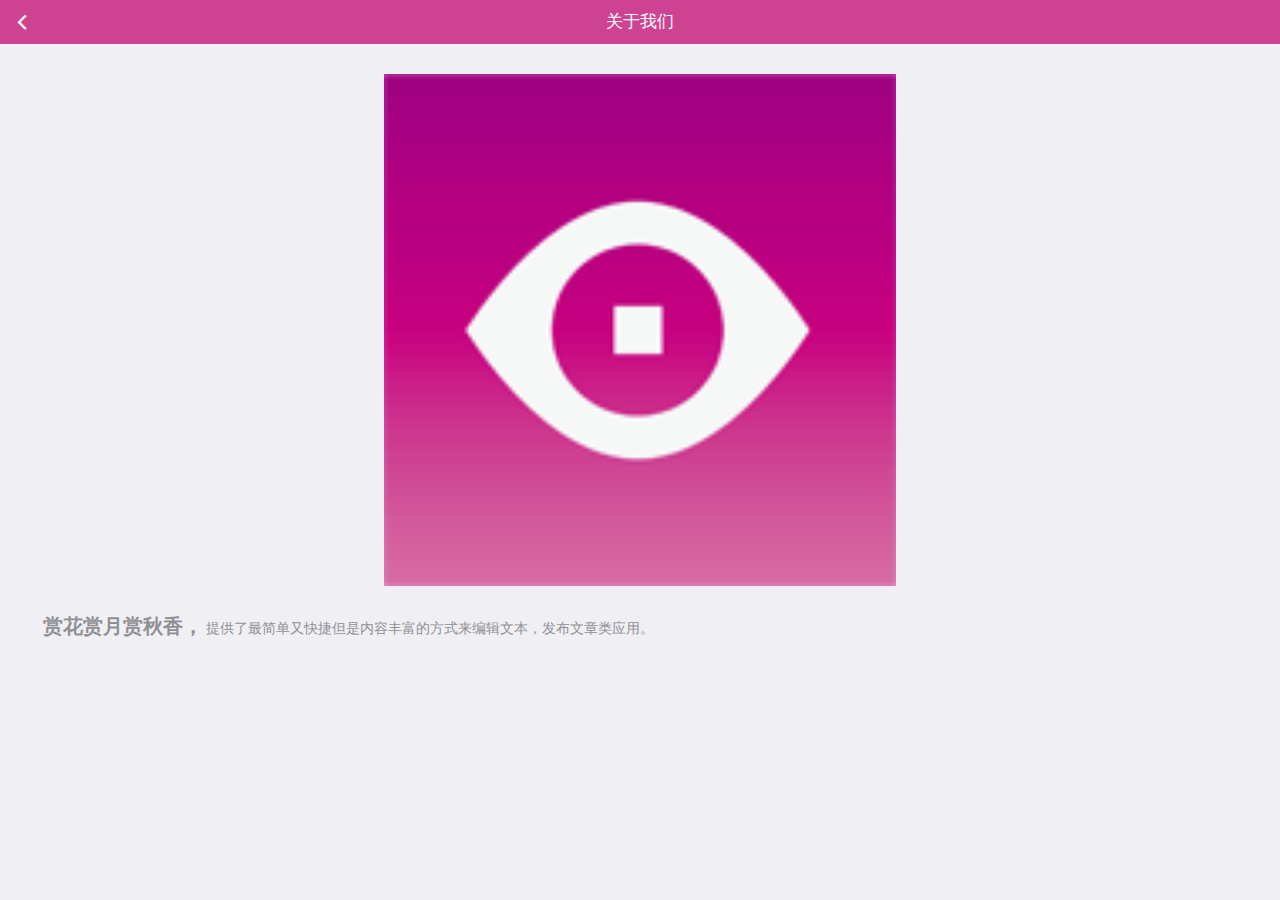
<file: about.html>
<!doctype html>
<html>

	<head>
		<meta charset="UTF-8">
		<title>关于我们</title>
		<meta name="viewport" content="width=device-width,initial-scale=1,minimum-scale=1,maximum-scale=1,user-scalable=no" />
	<link rel="stylesheet" href="Public/plugins/mui/css/mui.min.css" />
	<link rel="stylesheet" href="default/css/css/style.css" />
		<style type="text/css">
			.logo{margin: 30px auto; display: block;}
			.content{padding: 0 15px;}
			.content p{text-indent: 2em;}
		</style>
	</head>

	<body>
		
		<header class="mui-bar mui-bar-nav">
		    <a class="mui-action-back mui-icon mui-icon-left-nav mui-pull-left"></a>
		    <h1 class="mui-title">关于我们</h1>
		</header>
		<div class="mui-content">
		    <img src="[data-uri]" width="40%" class="radius-6 logo" alt="" />
		    <div class="content">
		    	<p><span class="base-color" style="font-weight: bold; font-size: 2rem; margin-right: 3px;">赏花赏月赏秋香，</span>提供了最简单又快捷但是内容丰富的方式来编辑文本，发布文章类应用。</p>
		    </div>
		</div>
		
	<script src="Public/plugins/mui/js/mui.min.js"></script>
		<script type="text/javascript">
			mui.init()
		</script>
	</body>

</html>
</file>
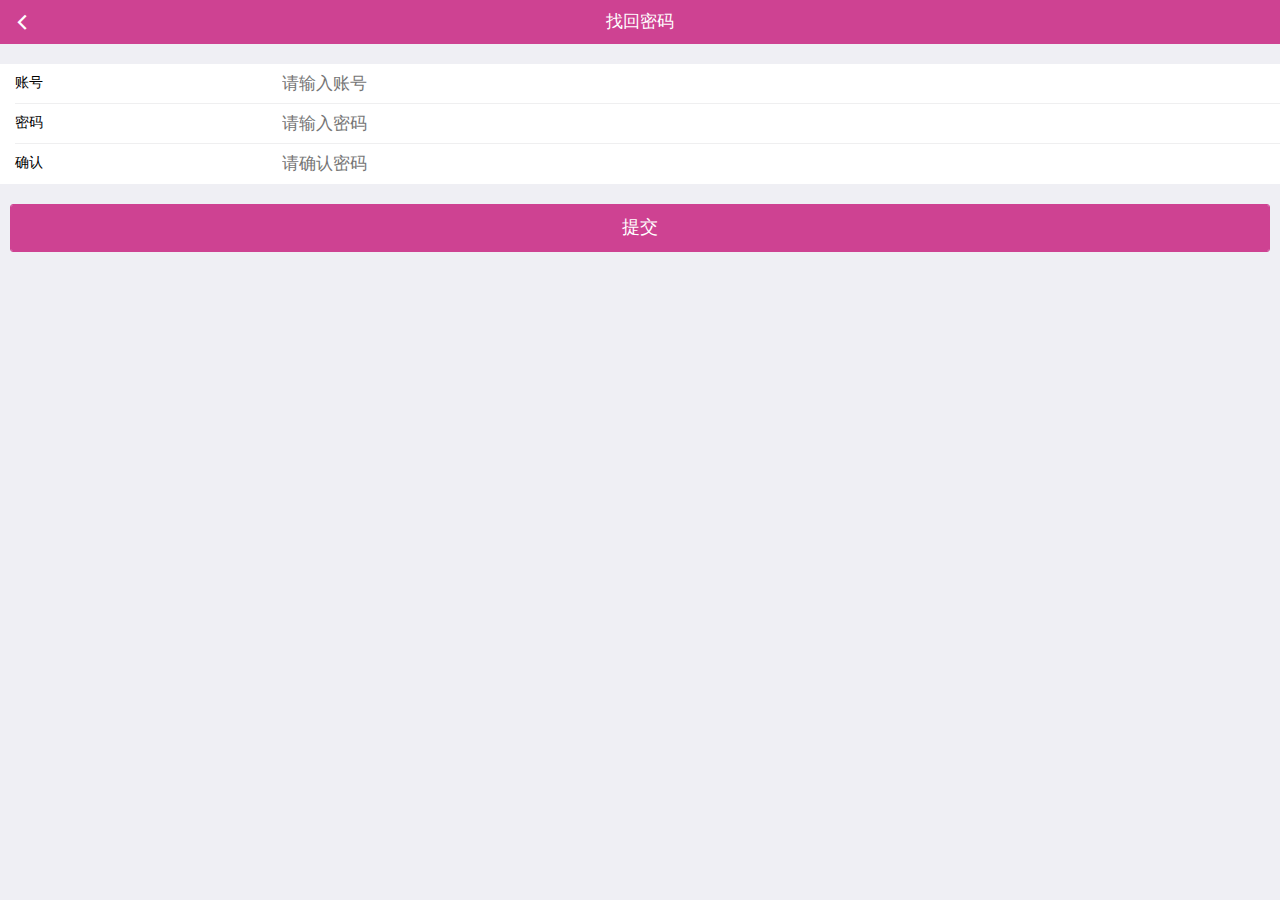
<file: forget_password.html>
<!DOCTYPE html>
<html class="ui-page-login">

	<head>
		<meta charset="utf-8">
		<meta name="viewport" content="width=device-width,initial-scale=1,minimum-scale=1,maximum-scale=1,user-scalable=no" />
		<title>忘记密码</title>
		<link href="Public/plugins/mui/css/mui.min.css" rel="stylesheet" />
		<link rel="stylesheet" type="text/css" href="default/css/css/style.css"/>
	</head>

	<body>
		<header class="mui-bar mui-bar-nav">
			<a class="mui-action-back mui-icon mui-icon-left-nav mui-pull-left"></a>
			<h1 class="mui-title">找回密码</h1>
		</header>
		<div class="mui-content">
			<form class="mui-input-group mt20">
				<div class="mui-input-row">
					<label>账号</label>
					<input required type="text" class="mui-input-clear mui-input" placeholder="请输入账号">
				</div>
				<div class="mui-input-row">
					<label>密码</label>
					<input required type="password" class="mui-input-clear mui-input" placeholder="请输入密码">
				</div>
				<div class="mui-input-row">
					<label>确认</label>
					<input required type="password" class="mui-input-clear mui-input" placeholder="请确认密码">
				</div>
			</form>
			<div class="mui-content-padded mt20">
				<button class="mui-btn mui-btn-block btn-base">提交</button>
			</div>
		</div>
		<script src="Public/plugins/mui/js/mui.min.js"></script>
		<script src="Public/plugins/vue/vue.min-1.0.28.js"></script>
		<script>
			mui.init();
		</script>
	</body>

</html>
</file>
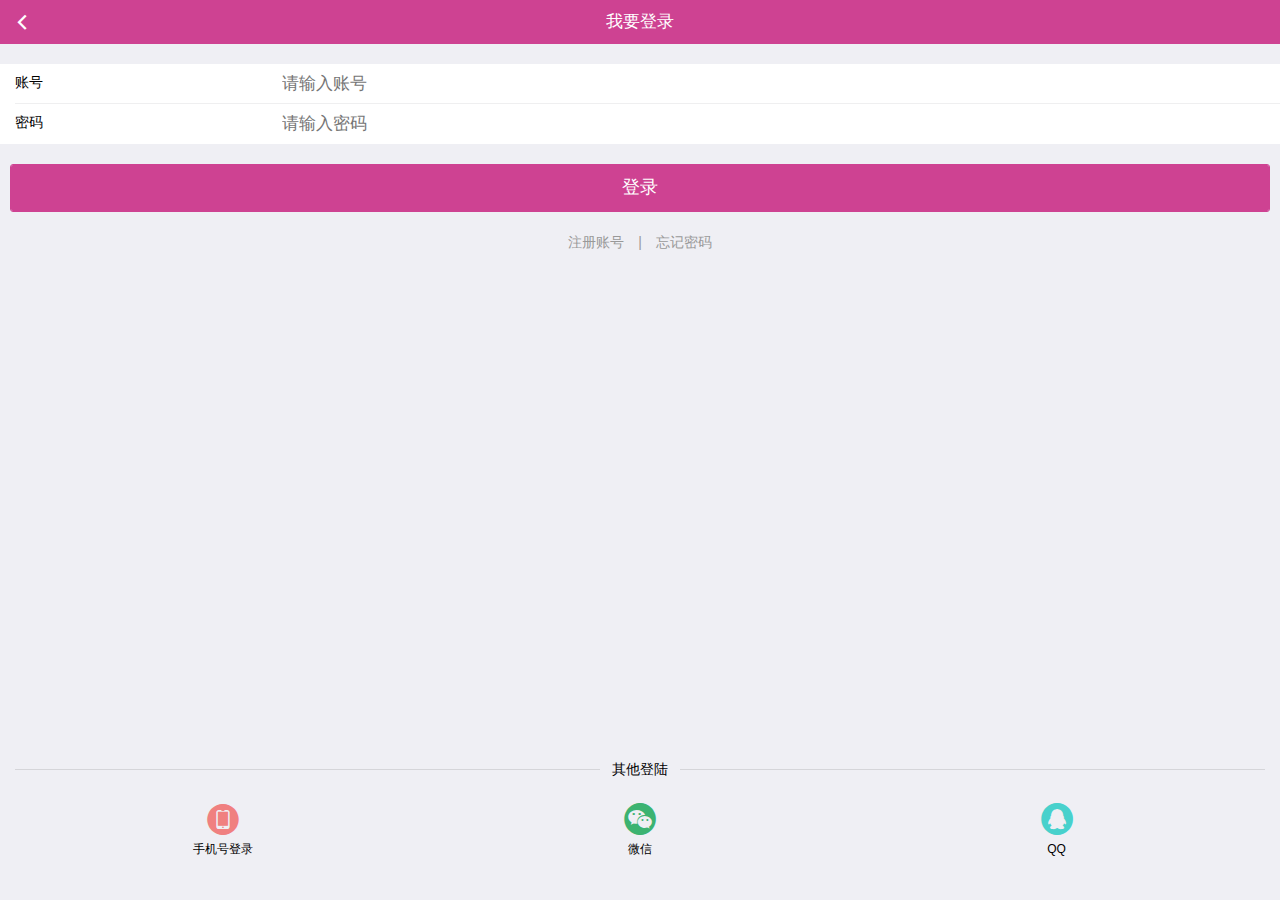
<file: login.html>
<!DOCTYPE html>
<html class="ui-page-login">

	<head>
		<meta charset="utf-8">
		<meta name="viewport" content="width=device-width,initial-scale=1,minimum-scale=1,maximum-scale=1,user-scalable=no" />
		<title>我要登录</title>
		<link href="Public/plugins/mui/css/mui.min.css" rel="stylesheet" />
		<link rel="stylesheet" type="text/css" href="default/css/css/style.css" />
		<link rel="stylesheet" href="default/iconfont/iconfont.css" />
		<link rel="stylesheet" type="text/css" href="default/css/css/login.css"/>
	</head>

	<body>
		<header class="mui-bar mui-bar-nav">
			<a class="mui-action-back mui-icon mui-icon-left-nav mui-pull-left"></a>
			<h1 class="mui-title">我要登录</h1>
		</header>
		<div class="mui-content">
			<form id='login-form' class="mui-input-group mt20">
				<div class="mui-input-row">
					<label>账号</label>
					<input required type="text" v-model="userName" class="mui-input-clear mui-input" placeholder="请输入账号">
				</div>
				<div class="mui-input-row">
					<label>密码</label>
					<input required type="password" v-model="userPwd" class="mui-input-clear mui-input" placeholder="请输入密码">
				</div>
			</form>
			<div class="mui-content-padded mt20">
				<button class="mui-btn mui-btn-block btn-base " @click="goLogin() | debounce 0" :disabled="loading"><i class=" mui-spinner" v-show="loading" v-cloak></i>登录</button>
				<div class="mui-text-center mt20">
					<a href="reg.html">注册账号</a> <span>|</span>
					<a href="forget_password.html">忘记密码</a>
					
				</div>
			</div>

			<div class="other-login">
				<div class="break-line"><span>其他登陆</span></div>
				<div class="mui-clearfix type mui-text-center">
					<div class="mui-pull-left">
						<div><i class="iconfont icon-shouji-daiyuankuang phone"></i></div>
						<div class="size12">手机号登录</div>
					</div>
					<div class="mui-pull-left">
						<div> <i class="iconfont icon-weixin--lvyuandi wechat"></i></div>
						<div class="size12">微信</div>
					</div>
					<div class="mui-pull-left">
						<div> <i class="iconfont icon-qq-circle qq"></i></div>
						<div class="size12">QQ</div>
					</div>
				</div>
			</div>

		</div>
		<script src="Public/plugins/mui/js/mui.min.js"></script>
		<script src="Public/js/config.js"></script>
		<script src="Public/plugins/vue/vue.min-1.0.28.js"></script>
		<script src="Public/js/mui.tools.js"></script>
		<script src="default/js/login/login.js"></script>
	</body>

</html>
</file>
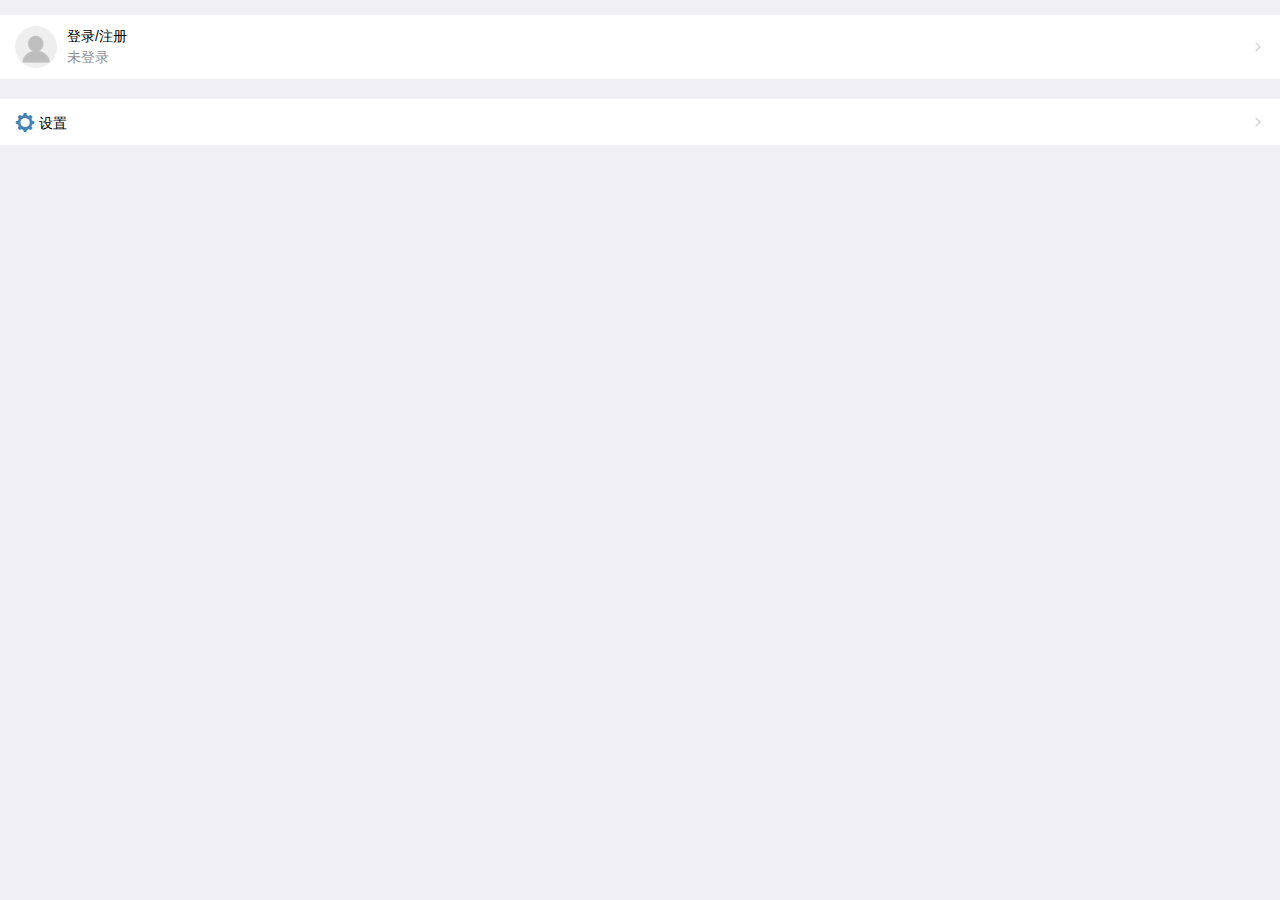
<file: personal.html>
<!DOCTYPE html>
<html>

	<head>
		<meta charset="utf-8">
		<title>我的</title>
		<meta name="viewport" content="width=device-width, initial-scale=1,maximum-scale=1,user-scalable=no">
		<meta name="apple-mobile-web-app-capable" content="yes">
		<meta name="apple-mobile-web-app-status-bar-style" content="black">
		<link rel="stylesheet" href="Public/plugins/mui/css/mui.min.css">
		<link rel="stylesheet" href="default/iconfont/iconfont.css" />
		<link rel="stylesheet" type="text/css" href="default/css/css/style.css" />
		<script src="Public/plugins/vue/vue.min-1.0.28.js"></script>
	</head>

	<body>
		<!--<header class="mui-bar mui-bar-nav">
			<a class="mui-action-back mui-icon mui-icon-left-nav mui-pull-left"></a>
			<h1 class="mui-title">我的</h1>
		</header>-->
		<div class="mui-content">
			<!--未登录-->
			<ul class="mui-table-view mui-table-view-chevron user-login">
				<li class="mui-table-view-cell mui-media">

					<a class="mui-navigate-right"  :href="href">
						<img class="mui-media-object mui-pull-left head-img" id="head-img" :src="image" />
						<div class="mui-media-body">
							{{nick}}
							<p class="mui-ellipsis" v-text="uid"></p>
						</div>
					</a>
				</li>
			</ul>




			<!--
            	<ul class="mui-table-view mt20">
		        <li class="mui-table-view-cell">
		            <a class="mui-navigate-right">
		            <i class="iconfont icon-qianbao1" style="color: skyblue"></i>    钱包
		            </a>
		        </li>
			</ul>
            -->
			<ul class="mui-table-view mt20">
				<li class="mui-table-view-cell">
					<a class="mui-navigate-right" href="setting.html">
						<i class="iconfont icon-shezhi steelblue size20" style="position: relative;top: 2px;"></i> 设置
					</a>
				</li>
			</ul>

		</div>

		<script src="Public/plugins/mui/js/mui.min.js"></script>
		<script src="Public/js/mui.tools.js"></script>
		<script src="Public/js/config.js"></script>
		<script src="default/js/personal/personal.js"></script>
	</body>

</html>
</file>
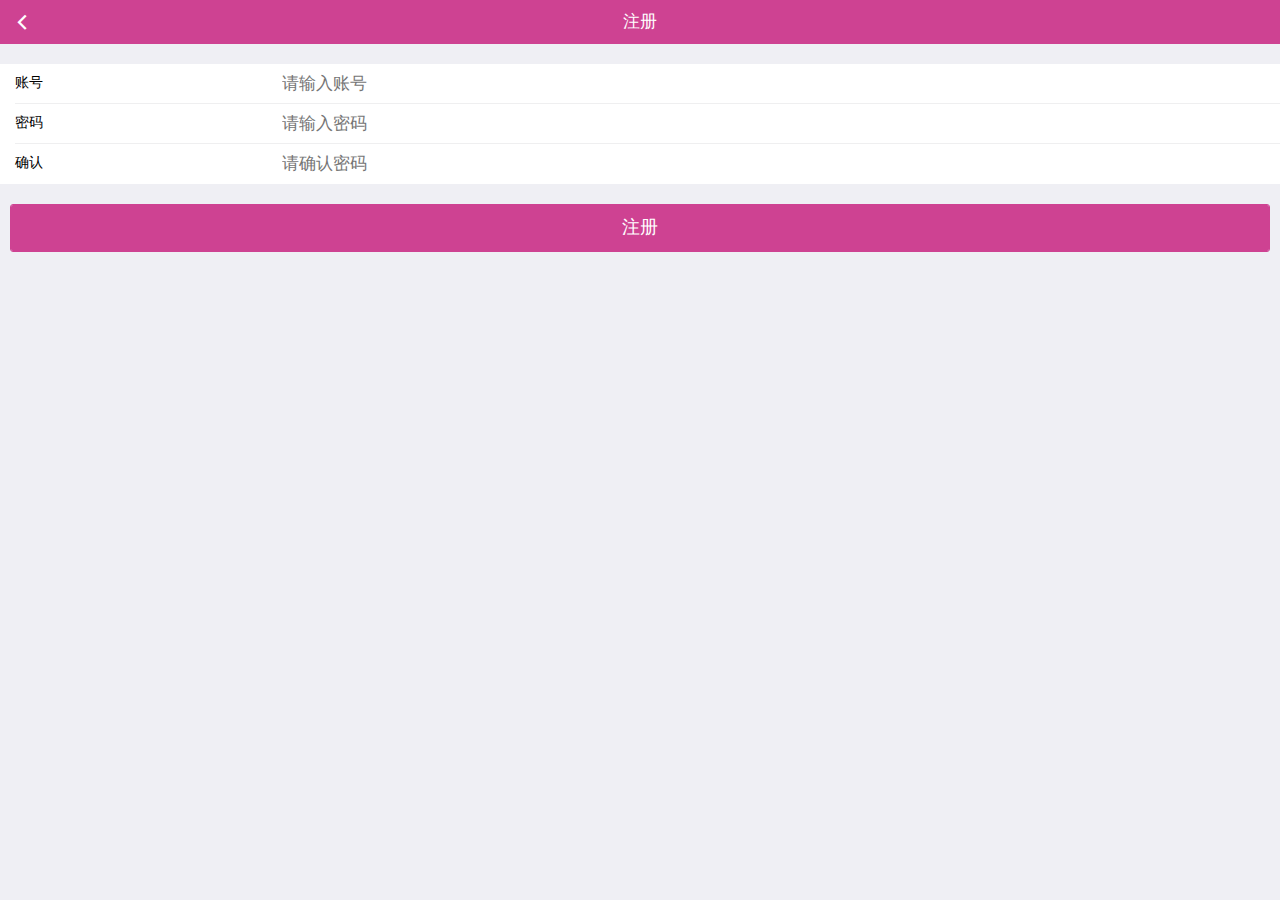
<file: reg.html>
<!DOCTYPE html>
<html class="ui-page-login">

	<head>
		<meta charset="utf-8">
		<meta name="viewport" content="width=device-width,initial-scale=1,minimum-scale=1,maximum-scale=1,user-scalable=no" />
		<title>注册</title>
		<link href="Public/plugins/mui/css/mui.min.css" rel="stylesheet" />
		<link rel="stylesheet" type="text/css" href="default/css/css/style.css" />
	</head>
</style>
	<body>
		<header class="mui-bar mui-bar-nav">
			<a class="mui-action-back mui-icon mui-icon-left-nav mui-pull-left"></a>
			<h1 class="mui-title">注册</h1>
		</header>
		<div class="mui-content">
			<form class="mui-input-group mt20">
				<div class="mui-input-row">
					<label>账号</label>
					<input required type="text" v-model="userName" class="mui-input-clear mui-input" placeholder="请输入账号">
				</div>
				<div class="mui-input-row">
					<label>密码</label>
					<input required type="password" v-model="userPwd" class="mui-input-clear mui-input" placeholder="请输入密码">
				</div>
				<div class="mui-input-row">
					<label>确认</label>
					<input required type="password" v-model="userPwdAgain" class="mui-input-clear mui-input" placeholder="请确认密码">
				</div>
			</form>
			<div class="mui-content-padded mt20">
				<button class="mui-btn mui-btn-block btn-base" @click="goRegister() | debounce 0" :disabled="loading"><i class=" mui-spinner" v-show="loading" v-cloak></i>注册</button>
			</div>
		</div>
		<script src="Public/plugins/mui/js/mui.min.js"></script>
		<script src="Public/js/config.js"></script>
		<script src="Public/plugins/vue/vue.min-1.0.28.js"></script>
		<script src="default/js/reg/reg.js"></script>
	</body>

</html>
</file>
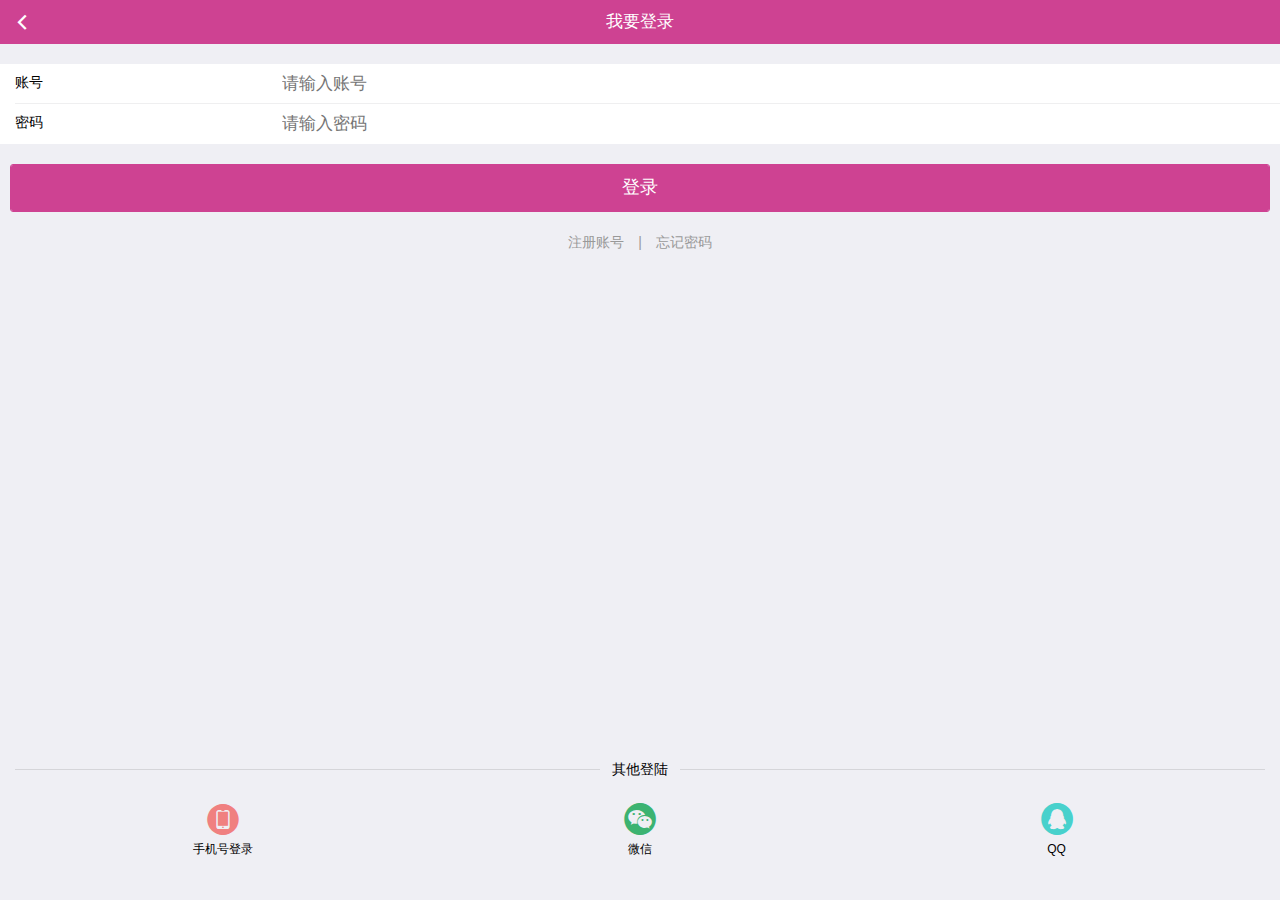
<file: userinfo.html>
<!DOCTYPE html>
<html>

	<head>
		<meta charset="utf-8">
		<title>个人信息</title>
		<meta name="viewport" content="width=device-width, initial-scale=1,maximum-scale=1,user-scalable=no">
		<meta name="apple-mobile-web-app-capable" content="yes">
		<meta name="apple-mobile-web-app-status-bar-style" content="black">
		<link rel="stylesheet" href="Public/plugins/mui/css/mui.min.css">
		<link rel="stylesheet" type="text/css" href="default/css/css/style.css" />
		<link rel="stylesheet" href="default/iconfont/iconfont.css" />
		<link rel="stylesheet" type="text/css" href="Public/plugins/cropper/cropper.css" />
		<style type="text/css">
			html,body,.mui-content,.cropper-wrapper{height: 100%;}
			.cropper-toolbar{position: fixed;bottom: 0;display:flex;flex-direction: row; justify-content: space-between; padding: 5px 15px; width: 100%;background-color: #333;}
		</style>
	</head>
	<body>
		<header class="mui-bar mui-bar-nav">
			<a class="mui-action-back mui-icon mui-icon-left-nav mui-pull-left"></a>
			<a class="mui-btn mui-btn-link mui-pull-right" v-cloak v-show="!isOS" @click="goUpimage() | debounce 0">完成</a>
			<h1 class="mui-title">个人信息</h1>
		</header>
		<div class="mui-content">
			<ul class="mui-table-view mt20" v-show="isCropper">
				<li class="mui-table-view-cell">
					<a class="mui-navigate-right lineh42" @click="upimage() | debounce 0">
						<span>头像</span>
						<span class="mui-pull-right mr20 lineh0"><img :src="image" class="mui-media-object"></span>
					</a>
				</li>
				<li class="mui-table-view-cell">
					<a class="mui-navigate-right">
						昵称
						<span class="mui-pull-right mr20" v-text="nick"></span>
					</a>
				</li>
				<li class="mui-table-view-cell">
					会员号

					<span class="mui-pull-right mr20" v-text="uid"></span>

				</li>
				<li class="mui-table-view-cell">
					<a class="mui-navigate-right">
						手机号
						<span class="mui-pull-right mr20" v-text="phone"></span>
					</a>
				</li>
			</ul>
			<ul class="mui-table-view mt20" v-show="isCropper">
				<li class="mui-table-view-cell">
					<a class="mui-navigate-right">
						性别
						<span class="mui-pull-right mr20" v-text="sex"></span>
					</a>
				</li>
				<li class="mui-table-view-cell">
					<a class="mui-navigate-right">
						个性签名
						<span class="mui-pull-right mr20 mui-ellipsis" v-text="sign" style="width: 64%;"></span>
					</a>
				</li>
			</ul>
			
			<!--退出登录-->
			<ul class="mui-table-view mt20 loginout-wrapper" v-show="isCropper">
	            <li class="mui-table-view-cell loginout">
	                退出
	            </li>
	        </ul>
			
			<!--裁图-->
			<div class="cropper-wrapper" v-cloak v-show="!isCropper">
				<img src="" class="cropper-img" />
			</div>
			<div class="cropper-toolbar" v-cloak v-show="!isCropper && isOS">
				<button class="mui-btn btn-cancel" @click="cancelUp() | debounce 0">取消</button>
				<button class="mui-btn btn-base" @click="goUpimage() | debounce 0">完成</button>
			</div>
		</div>
		<script src="Public/plugins/jquery/jquery.min.js"></script>
		<script src="Public/plugins/mui/js/mui.min.js"></script>
		<script src="Public/js/config.js"></script>
		<script src="Public/js/mui.tools.js"></script>
		<script src="Public/plugins/vue/vue.min-1.0.28.js"></script>
		<script src="Public/plugins/cropper/cropper.js"></script>
		<script src="default/js/userinfo/userinfo.js"></script>
	</body>
</html>
</file>
<file: default/css/css/style.css>
html{font-size:62.5%}html body{font-family:"Microsoft YaHei","SimSun",Verdana,Arial,Helvetica,sans-serif;font-size:1.4rem}.mt20{margin-top:20px}.mb20{margin-bottom:20px}.mr20{margin-right:20px}.lineh0{line-height:0}.lineh42{line-height:42px}.theme-color{color:#CE4292}.white-color{color:#fff}.black-color{color:#333}.dark-gray{color:#666}.light-gray{color:#999}.phone-color{color:#f08080}.wechat-color{color:#3cb371}.qq-color{color:#48d1cc}.cancel{color:#929292}.steelblue{color:#4682b4}.transparent-bg{background-color:transparent}.btn-base{color:#fff;background-color:#CE4292;border:1px solid #CE4292}.btn-cancel{color:#fff;background-color:#929292;border:1px solid #929292}.size10{font-size:1rem}.size12{font-size:1.2rem}.size14{font-size:1.4rem}.size16{font-size:1.6rem}.size18{font-size:1.8rem}.size20{font-size:2rem}.size22{font-size:2.2rem}[v-cloak]{display:none}header{background-color:#CE4292 !important;box-shadow:none !important}header h1,header a,header button{color:#fff !important}.mui-bar-tab .mui-tab-item.mui-active{color:#CE4292}.mui-bar{box-shadow:none}.mui-card{box-shadow:none;margin:10px 0}.mui-card-header::after,.mui-card-header::before,.mui-card-footer::after,.mui-card-footer::before,.mui-table-view::after,.mui-table-view::before,.mui-input-group::after,.mui-input-group::before,.mui-input-row:last-child::after,.mui-input-row:last-child::before{height:0}.mui-input-group label{width:22%}.mui-input-row label ~ input,.mui-input-row label ~ select,.mui-input-row label ~ textarea{width:78%}.mui-btn-block{padding:10px 0}.mui-grid-view.mui-grid-9{background-color:transparent;border-top:none;border-left:none}.mui-grid-view.mui-grid-9 .mui-table-view-cell{border-right:none;border-bottom:none}
/*# sourceMappingURL=style.css.map */
</file>
<file: default/iconfont/iconfont.css>
@font-face {font-family: "iconfont";
  src: url('iconfont.eot?t=1501235249904'); /* IE9*/
  src: url('iconfont.eot?t=1501235249904#iefix') format('embedded-opentype'), /* IE6-IE8 */
  url('iconfont.woff?t=1501235249904') format('woff'), /* chrome, firefox */
  url('iconfont.ttf?t=1501235249904') format('truetype'), /* chrome, firefox, opera, Safari, Android, iOS 4.2+*/
  url('iconfont.svg?t=1501235249904#iconfont') format('svg'); /* iOS 4.1- */
}

.iconfont {
  font-family:"iconfont" !important;
  font-size:16px;
  font-style:normal;
  -webkit-font-smoothing: antialiased;
  -moz-osx-font-smoothing: grayscale;
}

.icon-dianhua:before { content: "\e616"; }

.icon-home:before { content: "\e60c"; }

.icon-qq:before { content: "\e618"; }

.icon-image:before { content: "\e62c"; }

.icon-shanchu:before { content: "\e7c5"; }

.icon-pinglun:before { content: "\e602"; }

.icon-weixin:before { content: "\e734"; }

.icon-release:before { content: "\e720"; }

.icon-camera:before { content: "\e620"; }

.icon-dengdai1:before { content: "\e749"; }

.icon-dingwei:before { content: "\e60a"; }

.icon-plus:before { content: "\e629"; }

.icon-2:before { content: "\e604"; }

.icon-close1:before { content: "\e613"; }

.icon-qq-circle:before { content: "\e609"; }

.icon-qianbao1:before { content: "\e62a"; }

.icon-huodong:before { content: "\e69b"; }

.icon-hbiaoqian:before { content: "\e681"; }

.icon-zuosuojin2:before { content: "\e68d"; }

.icon-yirenzheng:before { content: "\e67c"; }

.icon-1-copy:before { content: "\e62d"; }

.icon-camera1:before { content: "\e65c"; }

.icon-weirenzheng:before { content: "\e64e"; }

.icon-yirenzheng1:before { content: "\e69e"; }

.icon-shezhi:before { content: "\e631"; }

.icon-renwutouxiang:before { content: "\e60e"; }

.icon-plus1:before { content: "\e77e"; }

.icon-xiangji:before { content: "\e623"; }

.icon-shouji-daiyuankuang:before { content: "\e61e"; }

.icon-youxuliebiao:before { content: "\e69c"; }

.icon-personal-center:before { content: "\e60b"; }

.icon-weixinzhifu:before { content: "\e796"; }

.icon-weixin--lvyuandi:before { content: "\e612"; }
</file>
<file: default/css/css/login.css>
.mui-text-center a,.mui-text-center span{color:#999}.mui-text-center span{margin:0 10px}.other-login{position:absolute;bottom:40px;width:100%;padding:0 15px}.other-login .break-line{text-align:center;position:relative}.other-login .break-line::after{content:"";height:1px;position:absolute;left:0;width:100%;background-color:#999;transform:scaleY(.3);z-index:1}.other-login .break-line span{display:inline-block;background-color:#efeff4;position:absolute;top:-10px;z-index:2;width:80px;margin-left:-40px}.other-login .type{margin-top:40px}.other-login .type .mui-pull-left{width:33.33%}.other-login .type .iconfont{font-size:3.6rem}.other-login .type .iconfont.phone{color:#f08080}.other-login .type .iconfont.wechat{color:#3cb371}.other-login .type .iconfont.qq{color:#48d1cc}
/*# sourceMappingURL=login.css.map */
</file>
<file: Public/plugins/cropper/cropper.css>
/*!
 * Cropper v0.9.2
 * https://github.com/fengyuanchen/cropper
 *
 * Copyright (c) 2014-2015 Fengyuan Chen and contributors
 * Released under the MIT license
 *
 * Date: 2015-04-18T04:35:01.500Z
 */
.cropper-container {
  position: relative;
  overflow: hidden;
  -webkit-user-select: none;
     -moz-user-select: none;
      -ms-user-select: none;
          user-select: none;

  -webkit-tap-highlight-color: transparent;
  -webkit-touch-callout: none;
}
.cropper-container img {
  display: block;
  width: 100%;
  min-width: 0 !important;
  max-width: none !important;
  height: 100%;
  min-height: 0 !important;
  max-height: none !important;

  image-orientation: 0deg !important;
}
.cropper-canvas,
.cropper-drag-box,
.cropper-crop-box,
.cropper-modal {
  position: absolute;
  top: 0;
  right: 0;
  bottom: 0;
  left: 0;
}
.cropper-drag-box {
  background-color: #fff;
  filter: alpha(opacity=0);
  opacity: 0;
}
.cropper-modal {
  background-color: #000;
  filter: alpha(opacity=50);
  opacity: .5;
}
.cropper-view-box {
  display: block;
  width: 100%;
  height: 100%;
  overflow: hidden;
  outline: 1px solid #69f;
  outline-color: rgba(102, 153, 255, .75);
}
.cropper-dashed {
  position: absolute;
  display: block;
  filter: alpha(opacity=50);
  border: 0 dashed #fff;
  opacity: .5;
}
.cropper-dashed.dashed-h {
  top: 33.33333333%;
  left: 0;
  width: 100%;
  height: 33.33333333%;
  border-top-width: 1px;
  border-bottom-width: 1px;
}
.cropper-dashed.dashed-v {
  top: 0;
  left: 33.33333333%;
  width: 33.33333333%;
  height: 100%;
  border-right-width: 1px;
  border-left-width: 1px;
}
.cropper-face,
.cropper-line,
.cropper-point {
  position: absolute;
  display: block;
  width: 100%;
  height: 100%;
  filter: alpha(opacity=10);
  opacity: .1;
}
.cropper-face {
  top: 0;
  left: 0;
  cursor: move;
  background-color: #fff;
}
.cropper-line {
  background-color: #69f;
}
.cropper-line.line-e {
  top: 0;
  right: -3px;
  width: 5px;
  cursor: e-resize;
}
.cropper-line.line-n {
  top: -3px;
  left: 0;
  height: 5px;
  cursor: n-resize;
}
.cropper-line.line-w {
  top: 0;
  left: -3px;
  width: 5px;
  cursor: w-resize;
}
.cropper-line.line-s {
  bottom: -3px;
  left: 0;
  height: 5px;
  cursor: s-resize;
}
.cropper-point {
  width: 5px;
  height: 5px;
  background-color: #69f;
  filter: alpha(opacity=75);
  opacity: .75;
}
.cropper-point.point-e {
  top: 50%;
  right: -3px;
  margin-top: -3px;
  cursor: e-resize;
}
.cropper-point.point-n {
  top: -3px;
  left: 50%;
  margin-left: -3px;
  cursor: n-resize;
}
.cropper-point.point-w {
  top: 50%;
  left: -3px;
  margin-top: -3px;
  cursor: w-resize;
}
.cropper-point.point-s {
  bottom: -3px;
  left: 50%;
  margin-left: -3px;
  cursor: s-resize;
}
.cropper-point.point-ne {
  top: -3px;
  right: -3px;
  cursor: ne-resize;
}
.cropper-point.point-nw {
  top: -3px;
  left: -3px;
  cursor: nw-resize;
}
.cropper-point.point-sw {
  bottom: -3px;
  left: -3px;
  cursor: sw-resize;
}
.cropper-point.point-se {
  right: -3px;
  bottom: -3px;
  width: 20px;
  height: 20px;
  cursor: se-resize;
  filter: alpha(opacity=100);
  opacity: 1;
}
.cropper-point.point-se:before {
  position: absolute;
  right: -50%;
  bottom: -50%;
  display: block;
  width: 200%;
  height: 200%;
  content: " ";
  background-color: #69f;
  filter: alpha(opacity=0);
  opacity: 0;
}
@media (min-width: 768px) {
  .cropper-point.point-se {
    width: 15px;
    height: 15px;
  }
}
@media (min-width: 992px) {
  .cropper-point.point-se {
    width: 10px;
    height: 10px;
  }
}
@media (min-width: 1200px) {
  .cropper-point.point-se {
    width: 5px;
    height: 5px;
    filter: alpha(opacity=75);
    opacity: .75;
  }
}
.cropper-bg {
  background-image: url("[data-uri]");
}
.cropper-invisible {
  filter: alpha(opacity=0);
  opacity: 0;
}
.cropper-hide {
  position: fixed;
  top: 0;
  left: 0;
  z-index: -1;
  width: auto!important;
  min-width: 0!important;
  max-width: none!important;
  height: auto!important;
  min-height: 0!important;
  max-height: none!important;
  filter: alpha(opacity=0);
  opacity: 0;
}
.cropper-hidden {
  display: none !important;
}
.cropper-move {
  cursor: move;
}
.cropper-crop {
  cursor: crosshair;
}
.cropper-disabled .cropper-drag-box,
.cropper-disabled .cropper-face,
.cropper-disabled .cropper-line,
.cropper-disabled .cropper-point {
  cursor: not-allowed;
}
</file>
